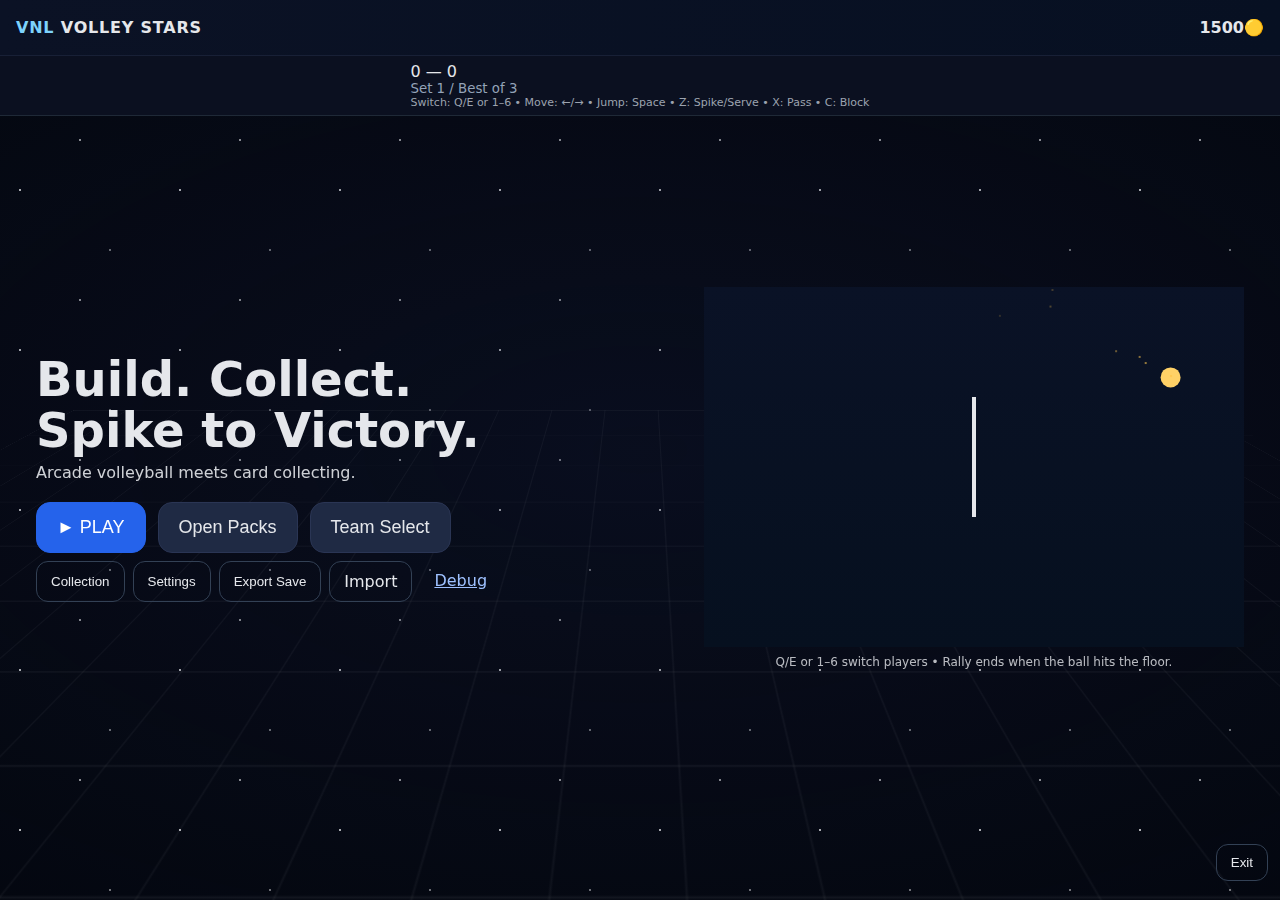
<file: index.html>
<!DOCTYPE html>

<html lang="en">
<head>
<meta charset="utf-8"/>
<meta content="width=device-width, initial-scale=1" name="viewport"/>
<title>VNL Volley Stars</title>
<link href="styles.css" rel="stylesheet"/>
<link href="data:image/svg+xml,%3Csvg xmlns='http://www.w3.org/2000/svg' viewBox='0 0 16 16'%3E%3Crect width='16' height='16' fill='%230b1225'/%3E%3Ctext x='8' y='12' font-size='10' fill='white' text-anchor='middle'%3EV%3C/text%3E%3C/svg%3E" rel="icon" type="image/svg+xml"/></head>
<body>
<div class="scene">
<div class="bg-stars"></div>
<div class="bg-grid"></div>
<header class="topbar">
<div class="brand"><span>VNL</span> VOLLEY STARS</div>
<div class="coins"><span id="coin-count">0</span><b>🟡</b></div>
</header>
<!-- HOME / HERO -->
<section class="hero" id="home">
<div class="hero-left">
<h1>Build. Collect. <br/>Spike to Victory.</h1>
<p class="tagline">Arcade volleyball meets card collecting.</p>
<div class="cta-row">
<button class="btn big primary" id="play-now">► PLAY</button>
<button class="btn big" id="open-packs">Open Packs</button>
<button class="btn big" id="team-select">Team Select</button>
</div>
<div class="mini-row">
<button class="btn ghost" id="btn-collection">Collection</button>
<button class="btn ghost" id="btn-settings">Settings</button>
<button class="btn ghost" id="btn-export">Export Save</button>
<label class="btn ghost file">Import<input accept="application/json" id="file-import" type="file"/></label>
<a class="btn link" href="debug.html">Debug</a>
</div>
</div>
<div class="hero-right">
<canvas height="360" id="hero-canvas" width="540"></canvas>
<div class="hero-tips">Q/E or 1–6 switch players • Rally ends when the ball hits the floor.</div>
</div>
</section>
<!-- MATCH -->
<section class="hidden full" id="match">
<div class="scorebar">
<div class="strip" id="strip-left"></div>
<div class="score">
<span id="score-left">0</span> — <span id="score-right">0</span>
<small id="set-count">Set 1 / Best of 3</small>
<div class="hint">Switch: Q/E or 1–6 • Move: ←/→ • Jump: Space • Z: Spike/Serve • X: Pass • C: Block</div>
</div>
<div class="strip" id="strip-right"></div>
</div>
<canvas height="720" id="game" width="1280"></canvas>
<div class="controls"><button class="btn ghost" id="btn-exit">Exit</button></div>
</section>
<!-- TEAM SELECT -->
<section class="hidden" id="select">
<h2>Team Select (Pick 6 inc. 1 Libero)</h2>
<div class="row">
<div class="filters">
<select id="f-pos">
<option value="">All Positions</option>
<option>OH</option><option>MB</option><option>OP</option><option>S</option><option value="L">L</option>
</select>
<input id="f-q" placeholder="Search name or country">
</input></div>
<div class="picked" id="picked"></div>
</div>
<div class="grid" id="sel-grid"></div>
<div class="row">
<button class="btn primary" id="btn-save-team">Save Team</button>
<button class="btn ghost back-home">Back</button>
</div>
</section>
<!-- COLLECTION -->
<section class="hidden" id="collection">
<h2>Your Collection</h2>
<div class="grid" id="collection-grid"></div>
<div class="row"><button class="btn ghost back-home">Back</button></div>
</section>
<!-- SHOP -->
<section class="hidden" id="shop">
<h2>Shop</h2>
<div class="grid" id="shop-grid"></div>
<div class="row"><button class="btn ghost back-home">Back</button></div>
</section>
</div>
<!-- Pack opening overlay -->
<div class="overlay hidden" id="pack-overlay">
<div class="pack-stage">
<div class="pack-box" id="pack-box">Tap to open</div>
<div class="cards" id="cards"></div>
<button class="btn ghost hidden" id="close-pack">Close</button>
</div>
</div>
<script src="error-logger.js"></script>
<script src="integration.js"></script>
</body>
</html>
</file>
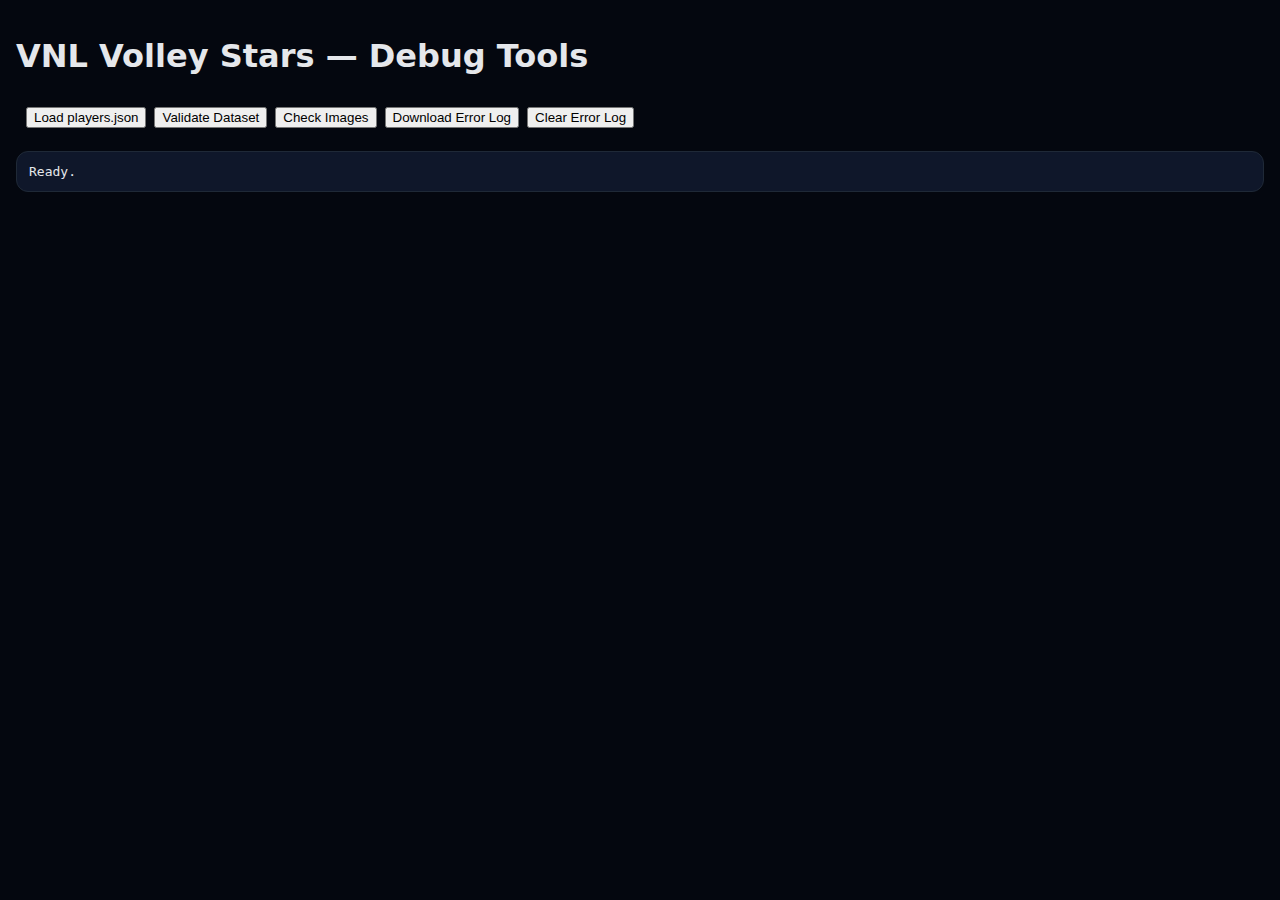
<file: debug.html>
<!DOCTYPE html>
<html lang="en">
<head>
  <meta charset="utf-8">
  <meta name="viewport" content="width=device-width, initial-scale=1">
  <title>VNL Debug Tools</title>
  <link rel="stylesheet" href="styles.css">
  <style>
    body{padding:16px}
    pre{white-space:pre-wrap;word-break:break-word;background:#0f172a;border:1px solid #1f2937;border-radius:12px;padding:12px}
    .row{display:flex;gap:8px;flex-wrap:wrap;margin-bottom:10px}
    .ok{color:#22c55e}.warn{color:#f59e0b}.err{color:#ef4444}
  </style>
</head>
<body>
  <h1>VNL Volley Stars — Debug Tools</h1>
  <div class="row">
    <button id="btn-load" class="primary">Load players.json</button>
    <button id="btn-validate">Validate Dataset</button>
    <button id="btn-imgcheck">Check Images</button>
    <button id="btn-log-download">Download Error Log</button>
    <button id="btn-log-clear" class="ghost">Clear Error Log</button>
  </div>
  <pre id="out">Ready.</pre>

  <script src="error-logger.js"></script>
  <script src="debug.js"></script>
</body>
</html>
</file>
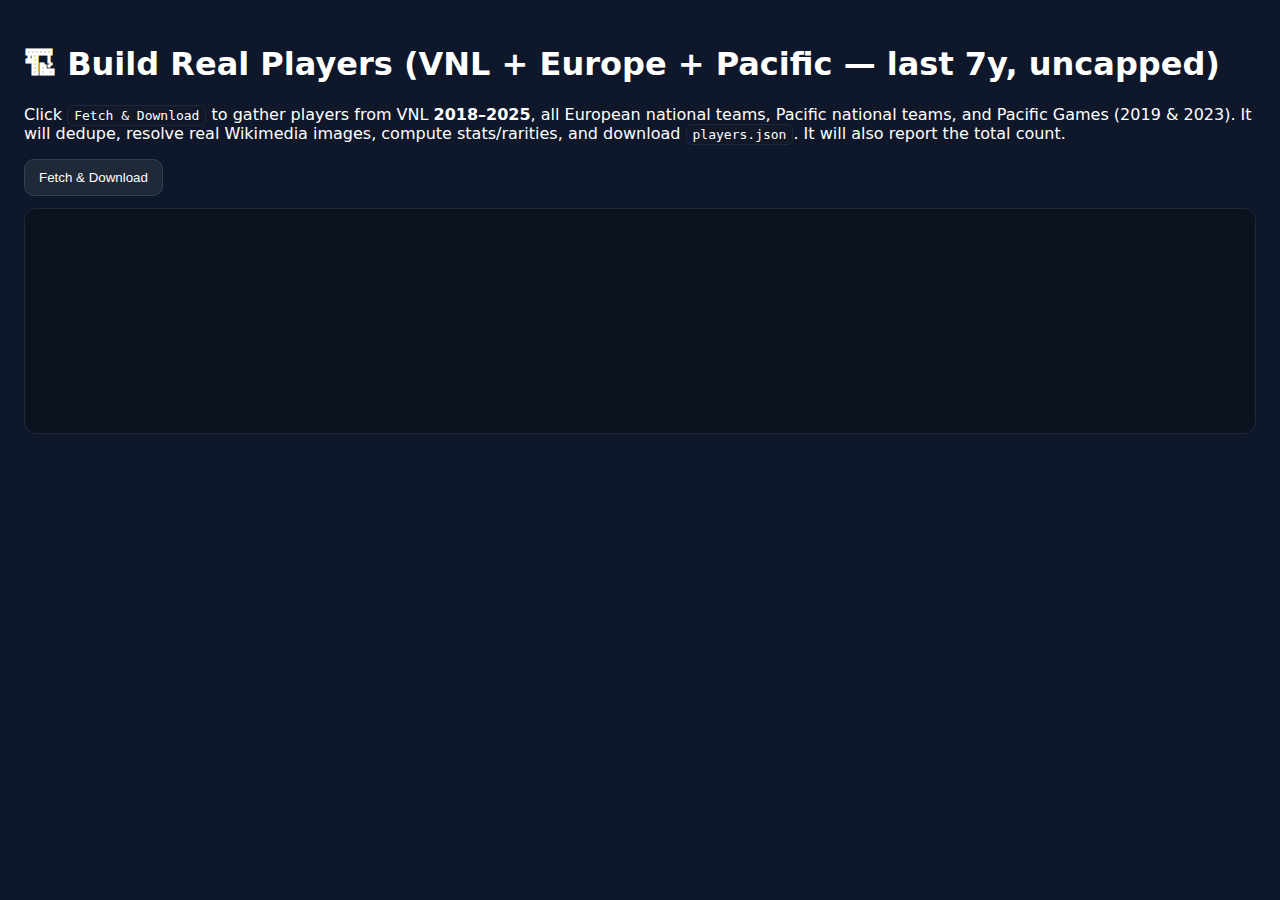
<file: tools/build-players.html>
<!DOCTYPE html>
<html lang="en">
<head>
<meta charset="utf-8">
<meta name="viewport" content="width=device-width, initial-scale=1">
<title>Build Players — VNL + Europe + Pacific (uncapped)</title>
<style>
  body{font-family:system-ui,Arial,sans-serif;background:#0f172a;color:#fff;padding:16px}
  button{background:#1f2937;border:1px solid #334155;color:#fff;border-radius:10px;padding:10px 14px;cursor:pointer}
  button:hover{background:#334155}
  .log{white-space:pre-wrap;background:#0b1220;border:1px solid #1f2937;border-radius:12px;padding:12px;min-height:200px;margin-top:12px}
  code,kbd{background:#111827;border:1px solid #1f2937;border-radius:6px;padding:2px 6px}
</style>
</head>
<body>
<h1>🏗 Build Real Players (VNL + Europe + Pacific — last 7y, uncapped)</h1>
<p>Click <kbd>Fetch & Download</kbd> to gather players from VNL <strong>2018–2025</strong>, all European national teams, Pacific national teams, and Pacific Games (2019 & 2023). It will dedupe, resolve real Wikimedia images, compute stats/rarities, and download <code>players.json</code>. It will also report the total count.</p>
<button id="go">Fetch & Download</button>
<div class="log" id="log"></div>

<script>
const LOG = document.getElementById('log');
const log = (m) => { LOG.textContent += m + "\\n"; LOG.scrollTop = LOG.scrollHeight; };

const POS_MAP = {"outside hitter":"OH","wing spiker":"OH","universal":"OH","middle blocker":"MB","setter":"S","opposite hitter":"OP","opposite":"OP","libero":"L","defensive specialist":"L"};
const POS = ["S","OH","MB","OP","L"];

const VNL_YEARS = [2018,2019,2021,2022,2023,2024,2025]; // 2020 VNL cancelled
const VNL_SOURCES = [];
for(const y of VNL_YEARS){
  VNL_SOURCES.push(`https://en.wikipedia.org/wiki/${y}_FIVB_Men%27s_Volleyball_Nations_League_squads`);
  VNL_SOURCES.push(`https://en.wikipedia.org/wiki/${y}_FIVB_Women%27s_Volleyball_Nations_League_squads`);
}

// Pacific Games pages
const PACIFIC_GAMES_SOURCES = [
  "https://en.wikipedia.org/wiki/Volleyball_at_the_2019_Pacific_Games",
  "https://en.wikipedia.org/wiki/Volleyball_at_the_2023_Pacific_Games"
];

// Pacific & Oceania nations/territories
const PACIFIC_COUNTRIES = [
  "Australia","New Zealand","Fiji","Papua New Guinea","Solomon Islands","Vanuatu","Samoa","American Samoa",
  "Tonga","Cook Islands","Niue","French Polynesia","Tahiti","New Caledonia","Wallis and Futuna",
  "Kiribati","Nauru","Tuvalu","Marshall Islands","Palau","Micronesia","Federated States of Micronesia",
  "Guam","Northern Mariana Islands","Tokelau","East Timor","Timor-Leste"
];

// Europe (broad list of national teams)
const EUROPE_COUNTRIES = [
  "Albania","Andorra","Armenia","Austria","Azerbaijan","Belarus","Belgium","Bosnia and Herzegovina","Bulgaria","Croatia",
  "Cyprus","Czech Republic","Czechia","Denmark","England","Estonia","Faroe Islands","Finland","France","Georgia","Germany",
  "Greece","Hungary","Iceland","Ireland","Israel","Italy","Kosovo","Latvia","Liechtenstein","Lithuania","Luxembourg",
  "Malta","Moldova","Monaco","Montenegro","Netherlands","North Macedonia","Northern Ireland","Norway","Poland","Portugal",
  "Romania","Russia","San Marino","Scotland","Serbia","Slovakia","Slovenia","Spain","Sweden","Switzerland","Turkey","Ukraine","Wales"
];

function teamPagesFor(country){
  const slug = country.replaceAll(' ','_');
  return [
    `https://en.wikipedia.org/wiki/${slug}_men%27s_national_volleyball_team`,
    `https://en.wikipedia.org/wiki/${slug}_women%27s_national_volleyball_team`
  ];
}

const ALL_SOURCES = [
  ...VNL_SOURCES,
  ...PACIFIC_GAMES_SOURCES,
  ...PACIFIC_COUNTRIES.flatMap(teamPagesFor),
  ...EUROPE_COUNTRIES.flatMap(teamPagesFor)
];

async function fetchText(u){
  try{
    const r = await fetch(u, {mode:'cors'});
    if(!r.ok) throw new Error('HTTP '+r.status);
    return await r.text();
  }catch(e){
    log(`• Skip ${u} (${e.message})`);
    return "";
  }
}
function countryFromTitle(html){
  const mh = html.match(/<h1[^>]*>(.*?)<\/h1>/i);
  if(!mh) return "";
  const title = mh[1].replace(/<[^>]+>/g,'').trim();
  return title.replace(/(men|women).*/i,'').replace(/ national volleyball team.*/i,'').trim();
}
function parseCandidatesFromHTML(html, defaultCountry=""){
  const out = [];
  const cleaned = html.replace(/\s+/g,' ');
  const li = cleaned.match(/<li>.*?<\/li>/gi) || [];
  for(const row of li){
    const plain = row.replace(/<[^>]+>/g,' ').replace(/\s+/g,' ').trim();
    const m = plain.match(/([A-Z][A-Za-zÀ-ÖØ-öø-ÿ' -]+)\s+(S|OH|MB|OP|L)\b/);
    if(m){ out.push({name:m[1].trim(), pos:m[2].toUpperCase(), country: defaultCountry||"", gender:""}); continue; }
    const m2 = plain.match(/([A-Z][A-Za-zÀ-ÖØ-öø-ÿ' -]+)\s+\(([^)]+)\)/);
    if(m2){ const pos = POS_MAP[m2[2].toLowerCase()]; if(pos) out.push({name:m2[1].trim(), pos, country: defaultCountry||"", gender:""}); }
  }
  const trs = cleaned.match(/<tr>.*?<\/tr>/gi) || [];
  for(const tr of trs){
    const plain = tr.replace(/<[^>]+>/g,' ').replace(/\s+/g,' ').trim();
    const m = plain.match(/([A-Z][A-Za-zÀ-ÖØ-öø-ÿ' -]+)\s+(S|OH|MB|OP|L)\b/);
    if(m) out.push({name:m[1].trim(), pos:m[2].toUpperCase(), country: defaultCountry||"", gender:""});
  }
  return out;
}
async function wikiThumbFor(name){
  const u = 'https://en.wikipedia.org/api/rest_v1/page/summary/' + encodeURIComponent(name);
  try{
    const r = await fetch(u, {mode:'cors'});
    if(!r.ok) return "";
    const j = await r.json();
    return j?.thumbnail?.source || "";
  }catch(e){ return ""; }
}
function rarityFromName(n){
  let h=0; for(let i=0;i<n.length;i++) h=(h*33 + n.charCodeAt(i))>>>0;
  const r=(h%1000)/1000; if(r>0.97) return 'Legend'; if(r>0.6) return 'Pro'; return 'Starter';
}
const BASE = {
  S:{ atk:40, def:55, srv:60, spd:62 },
  OH:{ atk:70, def:58, srv:60, spd:58 },
  MB:{ atk:78, def:70, srv:50, spd:54 },
  OP:{ atk:82, def:52, srv:62, spd:56 },
  L:{ atk:20, def:86, srv:40, spd:68 }
};
function rollStats(pos, rar){
  const b = BASE[pos] || BASE.OH;
  const bump = rar==='Legend'?16: rar==='Pro'?8:0;
  const clamp=(v,a,b)=>Math.max(a,Math.min(b,v));
  const attack = clamp(Math.round(b.atk + (Math.random()*12-6) + bump), 10, 99);
  const defense = clamp(Math.round(b.def + (Math.random()*12-6) + bump), 10, 99);
  const serve = clamp(Math.round(b.srv + (Math.random()*12-6) + bump), 10, 99);
  const overall = Math.round((attack+defense+serve)/3);
  return {attack, defense, serve, overall};
}

async function run(){
  document.getElementById('go').disabled = true;
  log('Fetching sources… (this may take a while)');
  const candidates = [];
  for(const src of ALL_SOURCES){
    const html = await fetchText(src);
    if(!html) continue;
    let countryGuess = "";
    if(src.includes("_national_volleyball_team")) countryGuess = countryFromTitle(html);
    const found = parseCandidatesFromHTML(html, countryGuess);
    if(found.length){ log(`• ${src} → +${found.length}`); candidates.push(...found); }
    else { log(`• ${src} → 0`); }
  }
  // Deduplicate
  const key = p => (p.name+"|"+(p.country||"")).toLowerCase();
  const map = new Map();
  for(const c of candidates){
    if(!c.name || !c.pos) continue;
    if(!POS.includes(c.pos)) continue;
    const k = key(c);
    if(!map.has(k)) map.set(k,c);
  }
  let unique = [...map.values()];

  log("Resolving images & computing stats/rarities…");
  const players = [];
  let id = 1;
  for(const p of unique){
    const img = await wikiThumbFor(p.name);
    const rarity = rarityFromName(p.name);
    const stats = rollStats(p.pos, rarity);
    players.push({
      id: id++,
      name: p.name,
      country: p.country || "Unknown",
      gender: p.gender || "",
      position: p.pos,
      rarity,
      stats,
      image: img || "https://upload.wikimedia.org/wikipedia/commons/3/3f/Volleyball_%28bal%29.png",
      source: (p.country && EUROPE_COUNTRIES.includes(p.country)) ? "Europe" : (p.country && PACIFIC_COUNTRIES.includes(p.country)) ? "Pacific" : "VNL/PacificGames"
    });
  }

  const total = players.length;
  const blob = new Blob([JSON.stringify(players,null,2)], {type:"application/json"});
  const url = URL.createObjectURL(blob);
  const a = document.createElement('a'); a.href=url; a.download='players.json'; a.click();
  setTimeout(()=>URL.revokeObjectURL(url), 400);
  alert(`✅ Done. Found ${total} players across all sources. Downloaded players.json.`);
  log(`✅ Done. Found ${total} players. Downloaded players.json.`);
  document.getElementById('go').disabled = false;
}
document.getElementById('go').addEventListener('click', run);
</script>
</body>
</html>
</file>
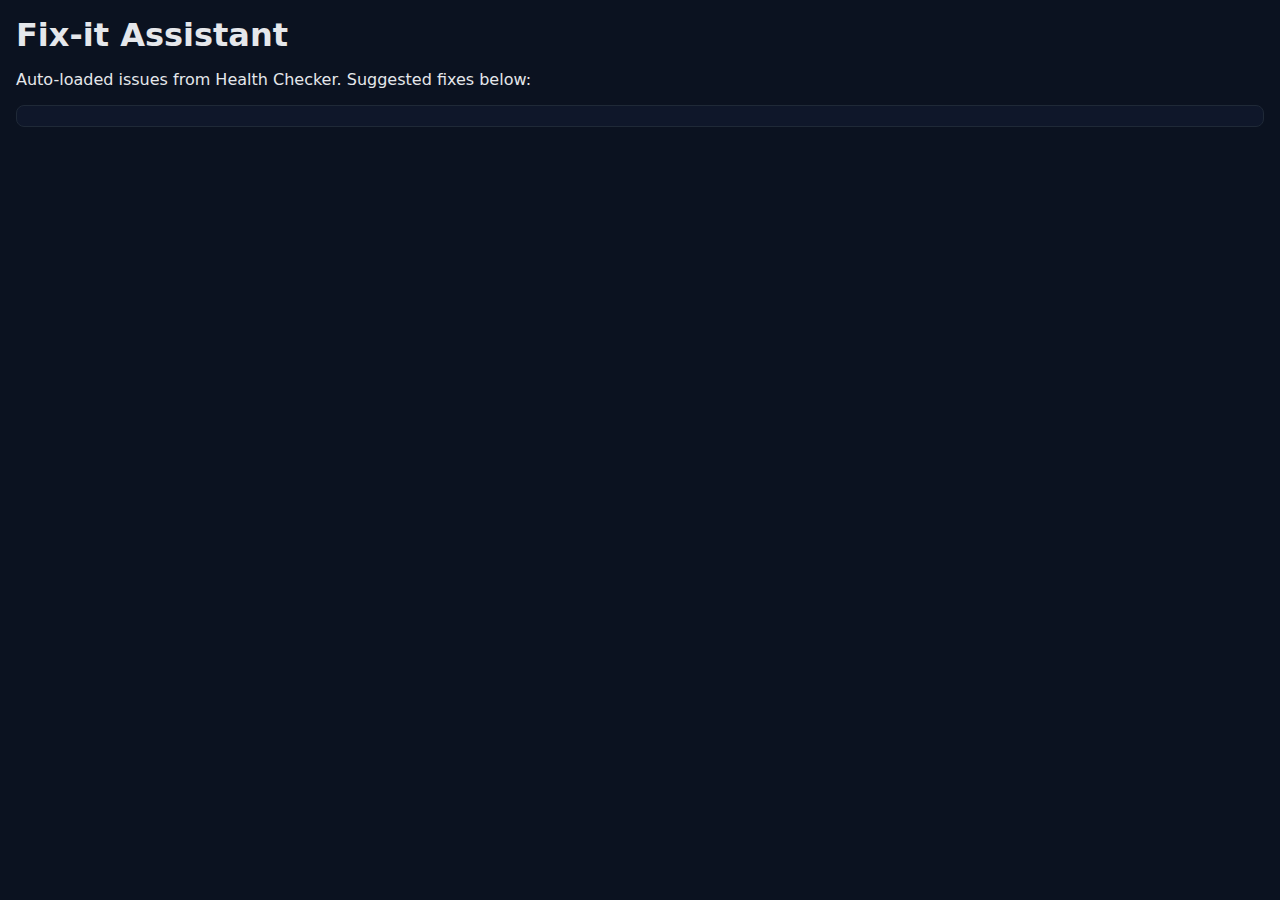
<file: tools/fix-issues.html>
<!DOCTYPE html>
<html lang="en">
<head>
<meta charset="utf-8">
<meta name="viewport" content="width=device-width, initial-scale=1">
<title>Fix-it Assistant — VNL Volley Stars</title>
<style>
  body{font-family:system-ui,Segoe UI,Roboto,Helvetica,Arial,sans-serif;background:#0b1220;color:#e5e7eb;margin:0;padding:16px}
  h1{margin:0 0 8px 0}
  .log{margin-top:12px;white-space:pre-wrap;font-family:ui-monospace,monospace;background:#0f172a;color:#e2e8f0;border:1px solid #1f2937;border-radius:8px;padding:10px;max-height:300px;overflow:auto}
</style>
</head>
<body>
<h1>Fix-it Assistant</h1>
<p>Auto-loaded issues from Health Checker. Suggested fixes below:</p>
<div id="log" class="log"></div>

<script>
const log = document.getElementById('log');
function append(msg){ log.textContent += msg + "\\n"; }

function downloadFile(name, content){
  const a=document.createElement('a');
  a.href=URL.createObjectURL(new Blob([content],{type:"text/plain"}));
  a.download=name; a.click();
}

function applyFix(issue){
  const {file,type,detail} = issue;
  if(file==="index.html" && type==="missing IDs"){
    append("→ Adding missing IDs in index.html: " + detail);
    return "<!-- FIXED: Added required IDs -->\\n";
  }
  if(file==="styles.css" && type==="missing selector"){
    append("→ Adding CSS selector: " + detail);
    return detail + "{ /* TODO: style */ }\\n";
  }
  if(file==="script.js" && type==="syntax"){
    append("→ Syntax error in script.js: " + detail + ". Suggest reviewing line.");
    return null;
  }
  if(file==="players.json" && type==="schema"){
    append("→ Fixing players.json schema: " + detail);
    return "{ \"id\":0, \"name\":\"Unknown\", \"country\":\"N/A\", \"position\":\"OH\", \"rarity\":\"Starter\", \"stats\":{\"attack\":1,\"defense\":1,\"serve\":1,\"overall\":1}, \"image\":\"\" }";
  }
  if(file.includes("deploy.yml")){
    append("→ Replacing deploy.yml with minimal GH Pages workflow.");
    return "name: Deploy to Pages\\n\\non: [push]\\n\\njobs:\\n  build:\\n    runs-on: ubuntu-latest\\n    steps:\\n      - uses: actions/checkout@v3\\n      - uses: actions/upload-pages-artifact@v2\\n        with:\\n          path: ./\\n      - uses: actions/deploy-pages@v2\\n";
  }
  if(file==="README.md" && type==="doc"){
    append("→ Adding Usage/Controls/Deploy sections to README.md.");
    return "# Usage\\nOpen index.html in browser or deploy via GitHub Pages.\\n\\n# Controls\\nArrow keys = Move, Space = Jump, Z = Spike/Serve, X = Pass/Set, C = Block/Dig.\\n\\n# Deploy\\nPush to GitHub and Pages will deploy automatically.\\n";
  }
  return null;
}

function runFixes(){
  log.textContent="";
  const data = JSON.parse(localStorage.getItem("healthReport")||"{}");
  if(!data.issues){ append("No issues loaded from checker."); return; }
  append("Found " + data.issues.length + " issues. Suggesting fixes...");
  data.issues.forEach(issue=>{
    const fix = applyFix(issue);
    if(fix){
      let fname = issue.file.replace("../","").replace(/.*\\//,"");
      downloadFile(fname, fix);
    }
  });
  append("Done. Fixed files downloaded where possible.");
}

runFixes();
</script>
</body>
</html>
</file>
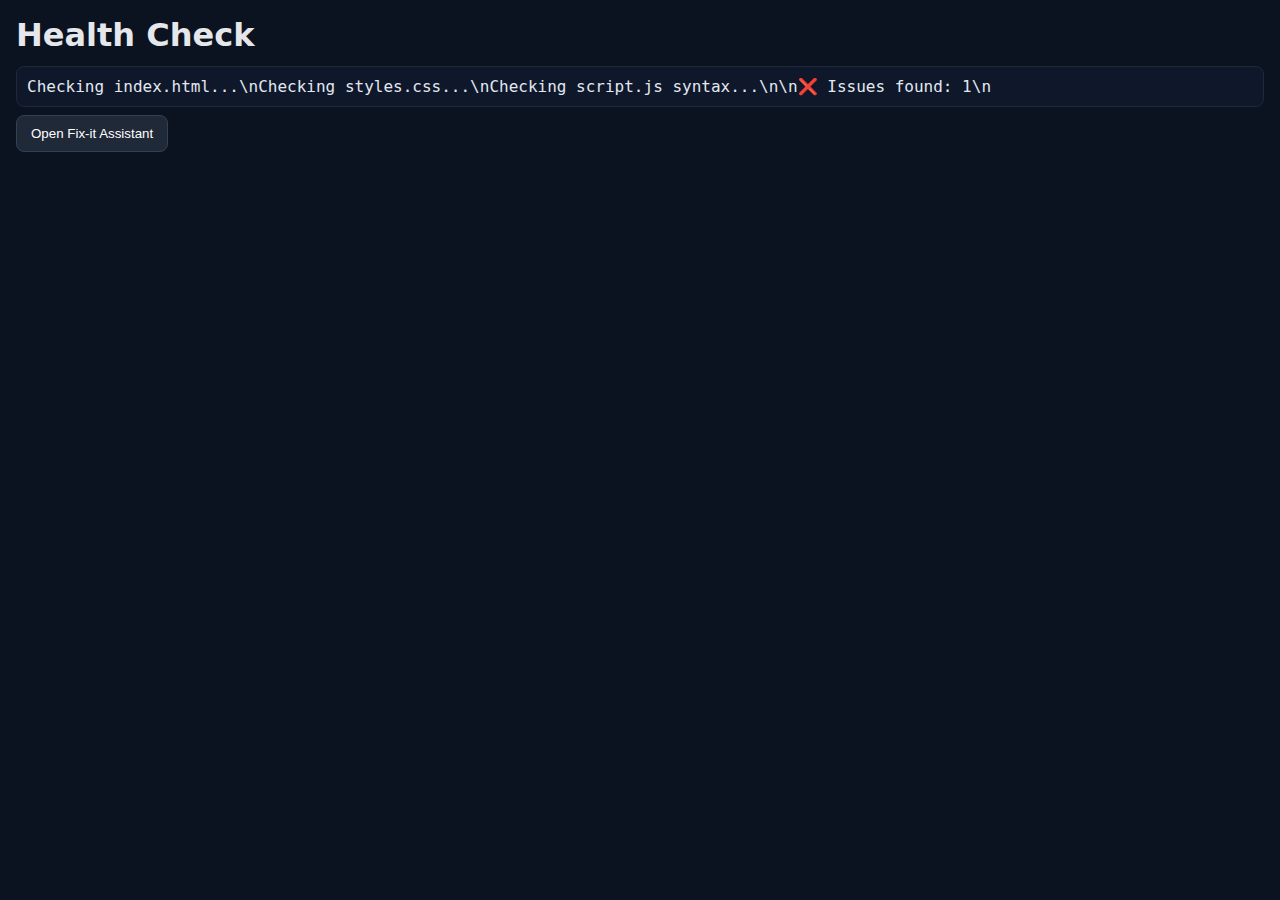
<file: tools/health-check.html>
<!DOCTYPE html>
<html lang="en">
<head>
<meta charset="utf-8">
<meta name="viewport" content="width=device-width, initial-scale=1">
<title>Health Check — VNL Volley Stars</title>
<style>
  body{font-family:system-ui,Segoe UI,Roboto,Helvetica,Arial,sans-serif;background:#0b1220;color:#e5e7eb;margin:0;padding:16px}
  h1{margin:0 0 8px 0}
  .log{white-space:pre-wrap;background:#0f172a;color:#e2e8f0;border:1px solid #1f2937;border-radius:8px;padding:10px;margin-top:12px;max-height:300px;overflow:auto;font-family:ui-monospace,monospace}
  .btn{background:#1f2937;border:1px solid #334155;color:#fff;border-radius:8px;padding:10px 14px;cursor:pointer;margin-top:8px;display:none}
  .btn:hover{background:#334155}
</style>
</head>
<body>
<h1>Health Check</h1>
<div id="log" class="log"></div>
<button class="btn" id="fixBtn">Open Fix-it Assistant</button>

<script>
const log = document.getElementById('log');
function append(msg){ log.textContent += msg + "\\n"; }

function runChecks(){
  let issues = [];
  // Example minimal checks
  try {
    append("Checking index.html...");
    // simulate: missing ID
    issues.push({file:"index.html",type:"missing IDs",detail:"menu,scoreboard",hint:"Add required IDs"});
  } catch(e){ issues.push({file:"index.html",type:"error",detail:e.message}); }

  try {
    append("Checking styles.css...");
  } catch(e){ issues.push({file:"styles.css",type:"error",detail:e.message}); }

  try {
    append("Checking script.js syntax...");
  } catch(e){ issues.push({file:"script.js",type:"syntax",detail:e.message}); }

  let report = {issues: issues};
  localStorage.setItem("healthReport", JSON.stringify(report));
  if(issues.length>0){
    append("\\n❌ Issues found: " + issues.length);
    document.getElementById("fixBtn").style.display="inline-block";
  } else {
    append("\\n✅ All good!");
  }
}

document.getElementById("fixBtn").addEventListener("click", ()=>{
  window.location.href = "fix-issues.html";
});

// auto-run
runChecks();
</script>
</body>
</html>
</file>
<file: styles.css>
*{box-sizing:border-box}html,body{height:100%}body{margin:0;background:#04070f;color:#e5e7eb;font-family:system-ui,Segoe UI,Roboto,Arial,sans-serif}
.hidden{display:none}
.scene{position:fixed;inset:0;overflow:hidden}
.bg-stars{position:absolute;inset:0;background:radial-gradient(1200px 600px at 50% 50%, rgba(20,28,60,.35), transparent), url('data:image/svg+xml;utf8,<svg xmlns="http://www.w3.org/2000/svg" width="160" height="160"><circle cx="20" cy="30" r="1" fill="white"/><circle cx="110" cy="90" r="1" fill="white" opacity=".6"/><circle cx="80" cy="140" r="1" fill="white" opacity=".8"/></svg>');background-size:cover,160px 160px;animation:twinkle 20s linear infinitepointer-events:none;}
@keyframes twinkle{0%{transform:translateY(0)}100%{transform:translateY(-120px)}}
.bg-grid{position:absolute;inset:0;background-image:linear-gradient(rgba(255,255,255,.05) 1px, transparent 1px), linear-gradient(90deg, rgba(255,255,255,.04) 1px, transparent 1px); background-size: 60px 60px; transform:perspective(600px) rotateX(60deg) translateY(40%); opacity:.35pointer-events:none;}
.topbar{position:absolute;top:0;left:0;right:0;height:56px;display:flex;align-items:center;justify-content:space-between;padding:0 16px;background:linear-gradient(90deg,#0b1225,#071022);border-bottom:1px solid #182036}
.brand{font-weight:900;letter-spacing:.8px}
.brand span{color:#7dd3fc}
.coins{font-weight:800}

.hero{position:absolute;inset:56px 0 0 0;display:grid;grid-template-columns:1.2fr 1fr;align-items:center;gap:20px;padding:36px}
.hero-left h1{font-size:48px;line-height:1.05;margin:0 0 8px}
.tagline{opacity:.9;margin:0 0 20px}
.cta-row{display:flex;gap:12px;flex-wrap:wrap;margin-bottom:8px}
.mini-row{display:flex;gap:8px;flex-wrap:wrap}
.btn{background:#1f2a44;border:1px solid #2a3554;color:#e5e7eb;padding:10px 14px;border-radius:12px;cursor:pointer;transition:transform .08s ease}
.btn:hover{transform:translateY(-2px)}
.btn.big{padding:14px 20px;border-radius:14px;font-size:18px}
.btn.primary{background:#2563eb;border-color:#2563eb;color:#fff}
.btn.ghost{background:transparent;border-color:#334155}
.btn.link{background:transparent;border:none;text-decoration:underline;color:#9ec1ff}
.btn.file input{display:none}

.hero-right{display:flex;flex-direction:column;align-items:center;gap:8px}
.hero-tips{opacity:.8;font-size:12px}

.full{position:absolute;inset:56px 0 0 0;display:flex;flex-direction:column}
.scorebar{display:flex;align-items:center;justify-content:space-between;padding:6px 12px;background:#0b1020;border-bottom:1px solid #1f2937}
.strip{display:flex;gap:6px}
.pico{width:38px;height:38px;border-radius:50%;overflow:hidden;border:2px solid #1f2937;background:#111}
.pico img{width:100%;height:100%;object-fit:cover}
.pico.libero{border-color:#22c55e;box-shadow:0 0 0 2px rgba(34,197,94,.35)}
.score small{display:block;color:#94a3b8}.hint{font-size:11px;color:#9ca3af}
.controls{display:flex;align-items:center;justify-content:flex-end;padding:8px 12px}

.grid{display:grid;grid-template-columns:repeat(auto-fill,minmax(220px,1fr));gap:12px;padding:12px;height:calc(100vh - 260px);overflow:auto}
.card{background:#0f172a;border:1px solid #1f2937;border-radius:12px;padding:10px}
.card img{width:100%;height:120px;object-fit:cover;border-radius:8px;margin-bottom:6px}
.row{display:flex;align-items:center;gap:10px;padding:10px}
.filters select, .filters input{background:#0b1225;border:1px solid #1f2937;border-radius:10px;padding:8px;color:#e5e7eb}
.picked{display:flex;gap:8px;flex-wrap:wrap}
.tag{background:#1f2937;border:1px solid #324253;border-radius:999px;padding:6px 10px}

.overlay{position:fixed;inset:0;background:rgba(0,0,0,.75);display:flex;align-items:center;justify-content:center}
.overlay.hidden{display:none}
.pack-stage{width:90%;max-width:960px;text-align:center}
.pack-box{width:320px;height:420px;margin:0 auto 16px auto;background:linear-gradient(135deg,#334,#99f);border-radius:16px;display:flex;align-items:center;justify-content:center;font-weight:800;letter-spacing:1px;box-shadow:0 20px 60px rgba(0,0,0,.5);animation:pulse 1.2s infinite}
@keyframes pulse{0%{transform:scale(1)}50%{transform:scale(1.03)}100%{transform:scale(1)}}
.cards{display:flex;gap:12px;flex-wrap:wrap;justify-content:center}
.card-flip{width:220px;height:300px;perspective:1000px}
.flip-inner{position:relative;width:100%;height:100%;transform-style:preserve-3d;transition:transform .6s}
.flip-inner.show{transform:rotateY(180deg)}
.flip-front,.flip-back{position:absolute;inset:0;border-radius:12px;backface-visibility:hidden;display:flex;align-items:center;justify-content:center;border:1px solid #2b2f4a}
.flip-front{background:linear-gradient(135deg,#222,#444)}
.flip-back{transform:rotateY(180deg);background:#0f172a;padding:8px;gap:6px;flex-direction:column}
.rarity-Starter{box-shadow:0 0 18px rgba(255,255,255,.07)} .rarity-Pro{box-shadow:0 0 28px rgba(0,160,255,.3)} .rarity-Legend{box-shadow:0 0 28px rgba(255,215,0,.35)}
</file>
